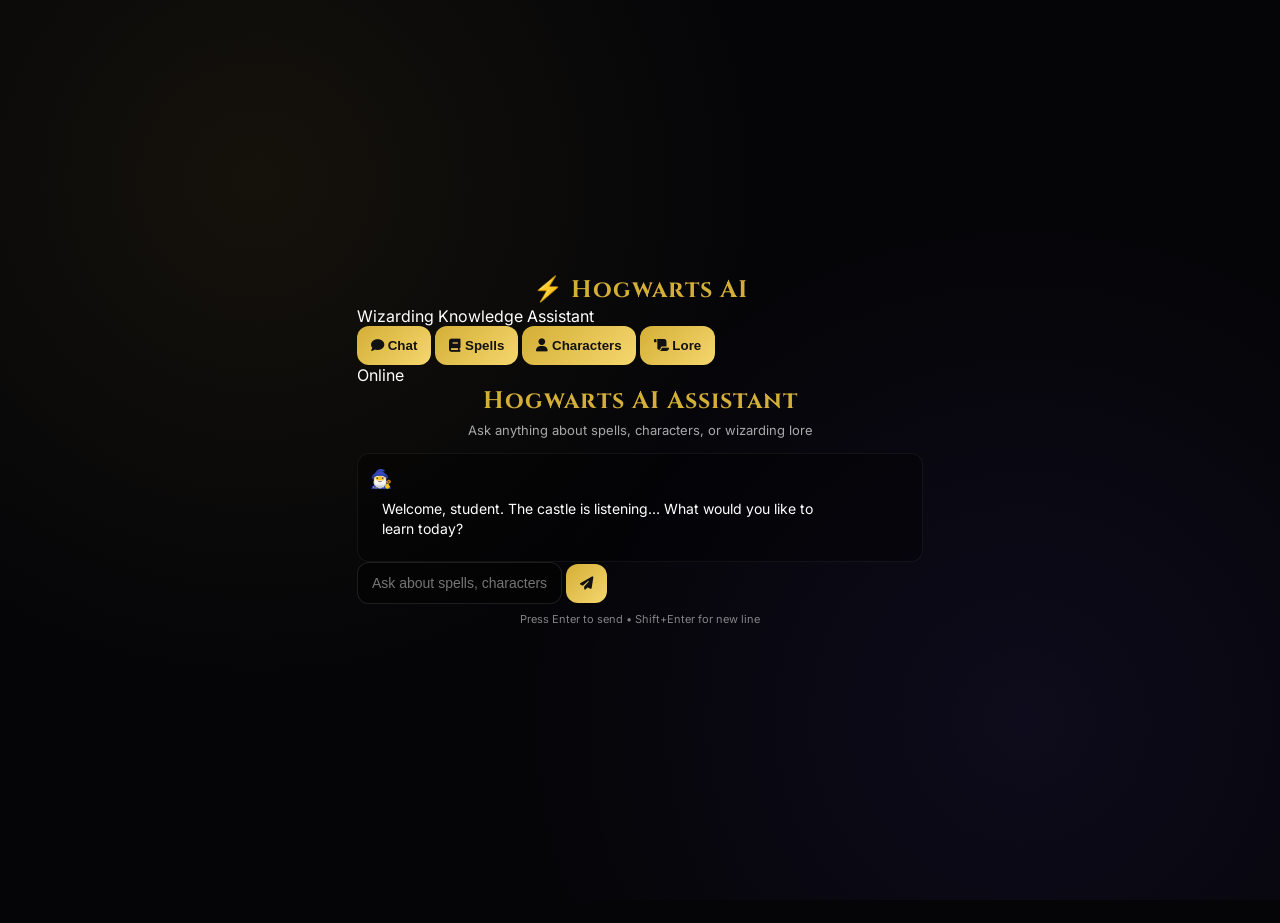
<file: index.html>
<!DOCTYPE html>
<html lang="en" data-theme="dark">
<head>
    <meta charset="UTF-8" />
    <meta name="viewport" content="width=device-width, initial-scale=1.0" />
    <meta name="description" content="Hogwarts AI - Wizarding World Knowledge Assistant" />
    <title>Hogwarts AI | Wizarding Knowledge Assistant</title>

    <!-- Fonts -->
    <link rel="preconnect" href="https://fonts.googleapis.com">
    <link href="https://fonts.googleapis.com/css2?family=Inter:wght@400;500;600;700&display=swap" rel="stylesheet">

    <!-- CSS -->
    <link rel="stylesheet" href="style.css" />

    <!-- Icons (optional professional touch) -->
    <link rel="stylesheet" href="https://cdnjs.cloudflare.com/ajax/libs/font-awesome/6.5.0/css/all.min.css"/>
</head>

<body>

    <!-- App Wrapper -->
    <div class="app">

        <!-- Sidebar (future scalability: history, settings) -->
        <aside class="sidebar">
            <div class="brand">
                <h1>⚡ Hogwarts AI</h1>
                <p>Wizarding Knowledge Assistant</p>
            </div>

            <nav class="menu">
                <button class="menu-item active"><i class="fa-solid fa-comment"></i> Chat</button>
                <button class="menu-item"><i class="fa-solid fa-book"></i> Spells</button>
                <button class="menu-item"><i class="fa-solid fa-user"></i> Characters</button>
                <button class="menu-item"><i class="fa-solid fa-scroll"></i> Lore</button>
            </nav>

            <div class="sidebar-footer">
                <span class="status online"></span>
                <span>Online</span>
            </div>
        </aside>

        <!-- Main Chat Area -->
        <main class="chat">

            <!-- Header -->
            <header class="chat-header">
                <div>
                    <h2>Hogwarts AI Assistant</h2>
                    <p class="subtitle">Ask anything about spells, characters, or wizarding lore</p>
                </div>
            </header>

            <!-- Messages -->
            <section id="chatWindow" class="chat-window">
                <div class="message bot">
                    <div class="avatar">🧙‍♂️</div>
                    <div class="bubble">
                        Welcome, student. The castle is listening… What would you like to learn today?
                    </div>
                </div>
            </section>

            <!-- Input Area -->
            <footer class="chat-input-area">
                <div class="input-wrapper">
                    <input 
                        type="text" 
                        id="userInput" 
                        placeholder="Ask about spells, characters, or Hogwarts secrets..."
                        autocomplete="off"
                    />
                    <button id="sendBtn" aria-label="Send message">
                        <i class="fa-solid fa-paper-plane"></i>
                    </button>
                </div>
                <p class="hint">Press Enter to send • Shift+Enter for new line</p>
            </footer>

        </main>
    </div>

    <script src="script.js"></script>
</body>
</html>
</file>
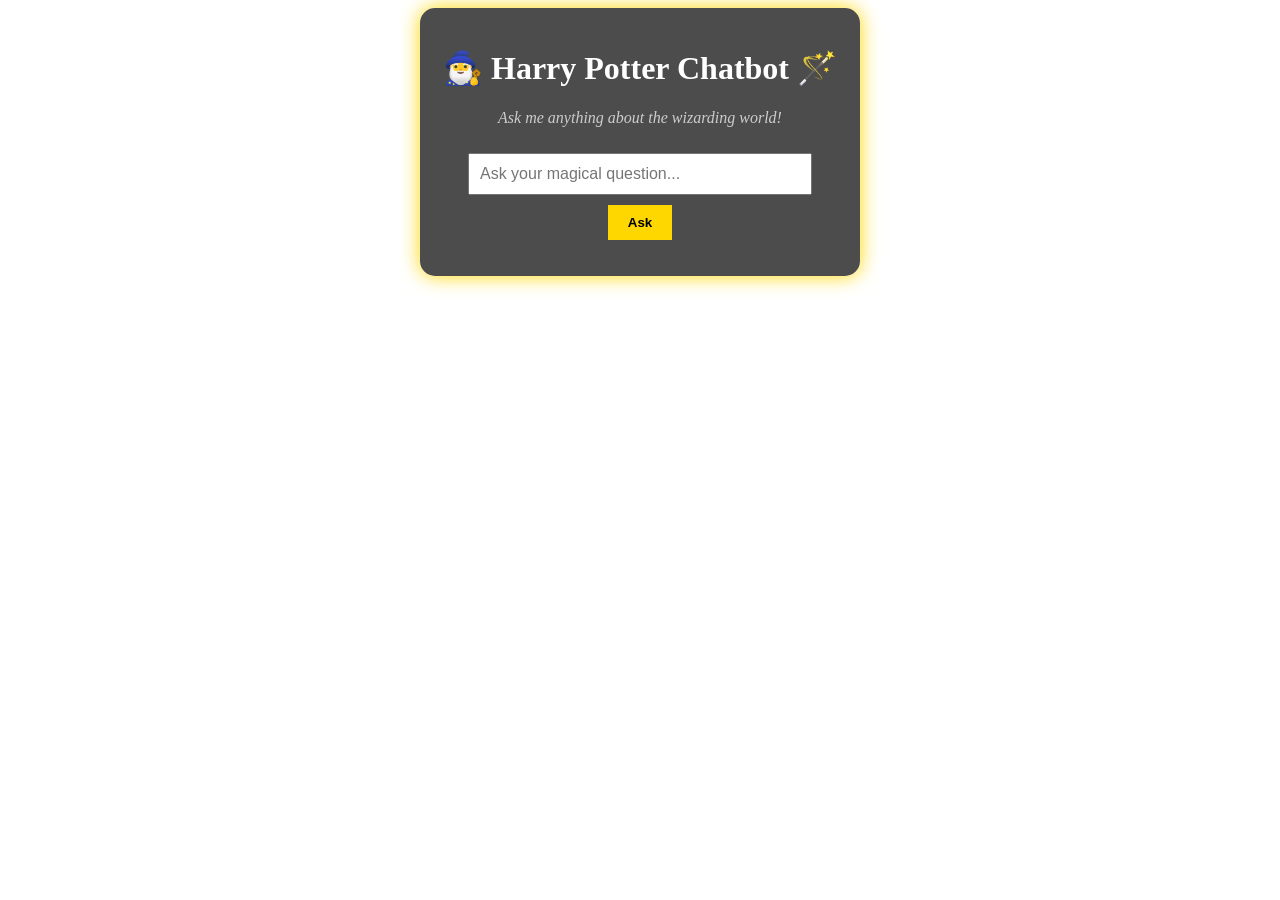
<file: Harrypotter_chatbot/index.html>
<!DOCTYPE html>
<html>
<head>
  <title>Hogwarts Chatbot</title>
  <link rel="stylesheet" href="style.css">
</head>
<body>
  <div class="chatbox">
    <h1>🧙‍♂️ Harry Potter Chatbot 🪄</h1>
    <p class="subtitle">Ask me anything about the wizarding world!</p>
    <input type="text" id="userInput" placeholder="Ask your magical question...">
    <button onclick="sendQuestion()">Ask</button>
    <p id="botReply"></p>
  </div>
  <script src="script.js"></script>
</body>
</html>
</file>
<file: style.css>
@import url('https://fonts.googleapis.com/css2?family=Cinzel:wght@400;600;700&family=Inter:wght@300;400;500;600&display=swap');

/* =========================
   ROOT VARIABLES
========================= */
:root {
    --bg-dark: #050508;
    --glass: rgba(10, 10, 15, 0.65);
    --glass-strong: rgba(15, 15, 25, 0.8);
    --gold: #d4af37;
    --gold-soft: rgba(212, 175, 55, 0.25);
    --text: #ffffff;
    --muted: rgba(255, 255, 255, 0.65);
    --shadow: 0 20px 60px rgba(0,0,0,0.6);
}

/* =========================
   GLOBAL
========================= */
* {
    margin: 0;
    padding: 0;
    box-sizing: border-box;
}

body {
    font-family: "Inter", sans-serif;
    height: 100vh;
    display: flex;
    justify-content: center;
    align-items: center;
    overflow: hidden;
    color: var(--text);
    background: var(--bg-dark);
}

/* Cinematic magical background layer */
body::before {
    content: "";
    position: absolute;
    inset: 0;
    background:
        url("https://i.imgur.com/QrUJ6OE.jpg") center/cover no-repeat;
    filter: brightness(0.35) contrast(1.1) saturate(1.2);
    transform: scale(1.05);
    z-index: -2;
}

/* floating magical mist overlay */
body::after {
    content: "";
    position: absolute;
    inset: 0;
    background:
        radial-gradient(circle at 20% 20%, rgba(212,175,55,0.08), transparent 40%),
        radial-gradient(circle at 80% 80%, rgba(120,80,255,0.08), transparent 40%);
    z-index: -1;
}

/* =========================
   MAIN CHAT CONTAINER
========================= */
.chatbox {
    width: min(92%, 460px);
    background: var(--glass);
    border: 1px solid rgba(255,255,255,0.08);
    border-radius: 18px;
    padding: 22px;

    backdrop-filter: blur(18px);
    -webkit-backdrop-filter: blur(18px);

    box-shadow: var(--shadow);
    position: relative;

    animation: floatIn 0.6s ease;
}

/* glowing border effect */
.chatbox::before {
    content: "";
    position: absolute;
    inset: 0;
    border-radius: 18px;
    padding: 1px;
    background: linear-gradient(135deg, transparent, var(--gold-soft), transparent);
    -webkit-mask: linear-gradient(#000 0 0) content-box, linear-gradient(#000 0 0);
    -webkit-mask-composite: xor;
    mask-composite: exclude;
    pointer-events: none;
}

/* =========================
   TITLE
========================= */
h1, h2 {
    font-family: "Cinzel", serif;
    color: var(--gold);
    letter-spacing: 1px;
    text-align: center;
}

.subtitle {
    text-align: center;
    font-size: 13px;
    color: var(--muted);
    margin-top: 5px;
}

/* =========================
   CHAT WINDOW
========================= */
.chat-window {
    margin-top: 15px;
    max-height: 260px;
    overflow-y: auto;
    padding: 12px;
    border-radius: 12px;

    background: rgba(0,0,0,0.35);
    border: 1px solid rgba(255,255,255,0.06);

    scrollbar-width: thin;
    scrollbar-color: var(--gold) transparent;
}

/* Chrome scrollbar */
.chat-window::-webkit-scrollbar {
    width: 5px;
}

.chat-window::-webkit-scrollbar-thumb {
    background: var(--gold);
    border-radius: 10px;
}

/* =========================
   MESSAGES
========================= */
.msg {
    display: flex;
    align-items: flex-start;
    gap: 10px;

    margin: 10px 0;
    animation: fadeUp 0.25s ease;
}

.avatar {
    font-size: 18px;
    margin-top: 2px;
}

.bubble {
    padding: 10px 12px;
    border-radius: 12px;
    font-size: 14px;
    line-height: 1.4;
    max-width: 85%;
}

/* bot message */
.msg.bot .bubble {
    background: rgba(255,255,255,0.08);
    border: 1px solid rgba(255,255,255,0.08);
}

/* user message */
.msg.user {
    justify-content: flex-end;
}

.msg.user .bubble {
    background: rgba(212,175,55,0.12);
    border: 1px solid rgba(212,175,55,0.3);
    color: #fff;
}

/* =========================
   INPUT AREA
========================= */
.input-area {
    margin-top: 15px;
}

.input-box {
    display: flex;
    gap: 10px;
    align-items: center;
}

input {
    flex: 1;
    padding: 12px 14px;

    border-radius: 12px;
    border: 1px solid rgba(255,255,255,0.1);

    background: rgba(0,0,0,0.4);
    color: #fff;

    outline: none;
    font-size: 14px;

    transition: 0.25s ease;
}

input:focus {
    border-color: var(--gold);
    box-shadow: 0 0 15px rgba(212,175,55,0.25);
}

/* magical send button */
button {
    padding: 12px 14px;
    border-radius: 12px;
    border: none;
    cursor: pointer;

    background: linear-gradient(135deg, var(--gold), #f5d76e);
    color: #111;
    font-weight: 700;

    transition: 0.25s ease;
}

button:hover {
    transform: translateY(-2px) scale(1.03);
    box-shadow: 0 10px 25px rgba(212,175,55,0.3);
}

/* =========================
   HINT TEXT
========================= */
.hint {
    margin-top: 8px;
    font-size: 11px;
    color: rgba(255,255,255,0.5);
    text-align: center;
}

/* =========================
   ANIMATIONS
========================= */
@keyframes fadeUp {
    from {
        opacity: 0;
        transform: translateY(6px);
    }
    to {
        opacity: 1;
        transform: translateY(0);
    }
}

@keyframes floatIn {
    from {
        opacity: 0;
        transform: scale(0.95);
    }
    to {
        opacity: 1;
        transform: scale(1);
    }
}

/* =========================
   MOBILE RESPONSIVE
========================= */
@media (max-width: 500px) {
    .chatbox {
        width: 95%;
        padding: 16px;
    }

    .bubble {
        font-size: 13px;
    }
}
</file>
<file: Harrypotter_chatbot/style.css>
body {
    font-family: 'Georgia', serif;
    background-image: url('https://i.imgur.com/QrUJ6OE.jpg');
    background-size: cover;
    color: #fff;
    text-align: center;
}

.chatbox {
    margin-top: 100px;
    background: rgba(0, 0, 0, 0.7);
    padding: 20px;
    border-radius: 15px;
    width: 400px;
    margin: auto;
    box-shadow: 0px 0px 20px gold;
}

input {
    width: 80%;
    padding: 10px;
    font-size: 16px;
    margin-top: 10px;
}

button {
    padding: 10px 20px;
    margin-top: 10px;
    background-color: gold;
    border: none;
    font-weight: bold;
    cursor: pointer;
}

.subtitle {
    font-style: italic;
    color: #ccc;
}
</file>
